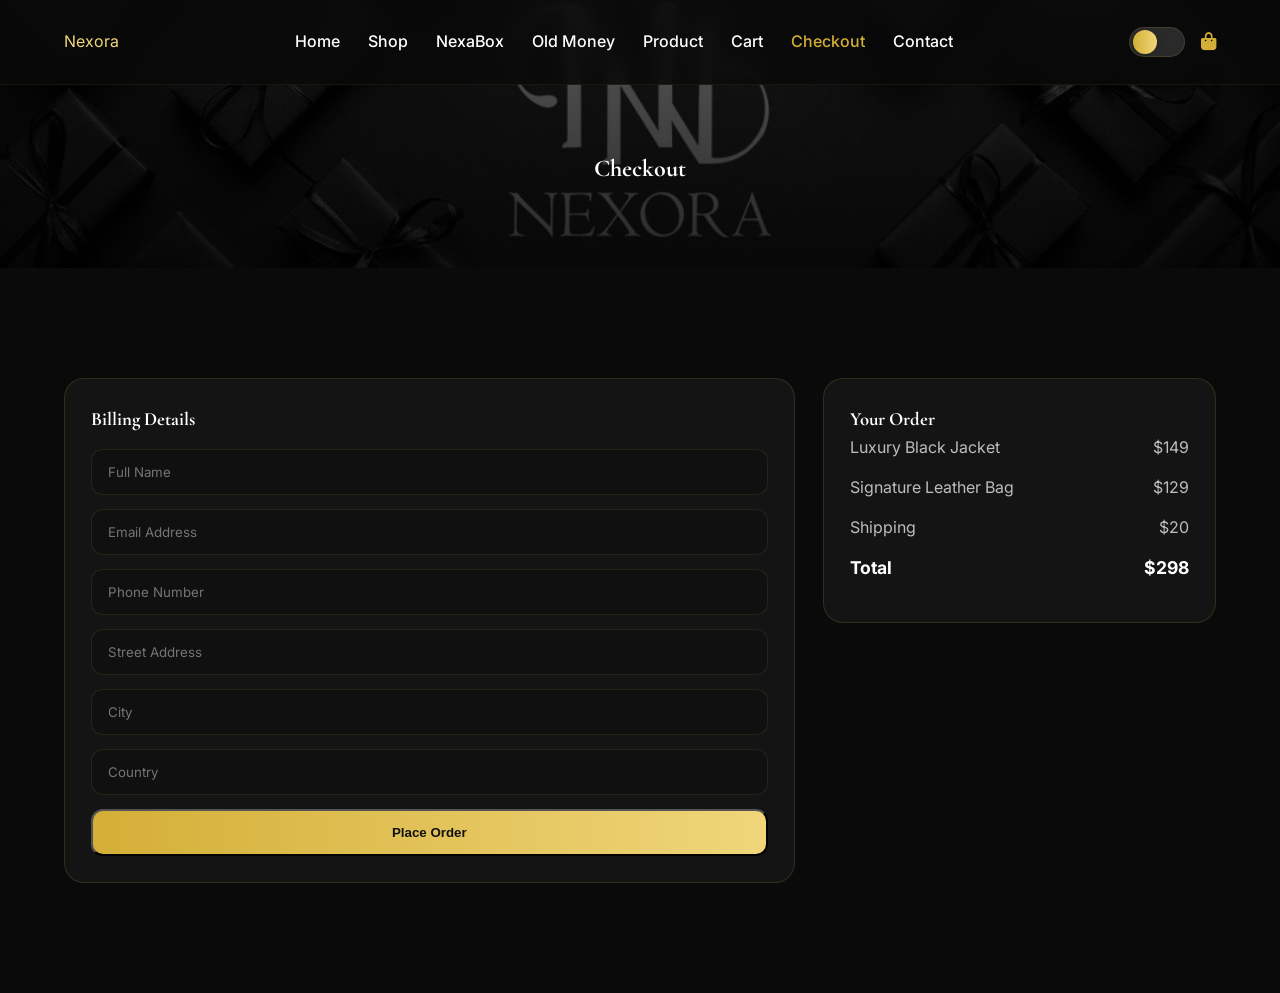
<file: checkout.html>
<!DOCTYPE html>
<html lang="en">
<head>
  <meta charset="UTF-8" />
  <meta name="viewport" content="width=device-width, initial-scale=1.0" />
  <title>Checkout | Nexorapremier</title>
  <link rel="preconnect" href="https://fonts.googleapis.com">
  <link rel="preconnect" href="https://fonts.gstatic.com" crossorigin>
  <link href="https://fonts.googleapis.com/css2?family=Cormorant+Garamond:wght@500;600;700&family=Inter:wght@300;400;500;600;700&display=swap" rel="stylesheet">
  <link rel="stylesheet" href="https://cdnjs.cloudflare.com/ajax/libs/font-awesome/6.5.2/css/all.min.css" />
  <link rel="stylesheet" href="style.css" />
</head>
<body>
  <header class="header">
    <nav class="navbar container">
      <a href="index.html" class="brand">Nexora</a>
      <button class="menu-toggle" id="menuToggle">
        <i class="fa-solid fa-bars"></i>
      </button>
      <ul class="nav-links" id="navLinks">
        <li><a href="index.html">Home</a></li>
        <li><a href="shop.html">Shop</a></li>
        <li><a href="nexabox.html">NexaBox</a></li>
        <li><a href="oldmoney.html">Old Money</a></li>
        <li><a href="product.html">Product</a></li>
        <li><a href="cart.html">Cart</a></li>
        <li><a href="checkout.html" class="active">Checkout</a></li>
        <li><a href="contact.html">Contact</a></li>
      </ul>
      <div class="nav-icons">
  <button id="themeToggle" class="theme-switch" aria-label="Toggle theme">
  <span class="theme-switch-track">
    <span class="theme-switch-thumb"></span>
  </span>
</button>

  <a href="cart.html" aria-label="Cart">
    <i class="fa-solid fa-bag-shopping"></i>
  </a>
</div>
    </nav>
  </header>

  <section class="page-hero small-page-hero">
    <div class="container reveal">
      <h1>Checkout</h1>
    </div>
  </section>

  <section class="section">
    <div class="container checkout-layout">
      <form class="checkout-form reveal">
        <h3>Billing Details</h3>
        <input type="text" placeholder="Full Name" required>
        <input type="email" placeholder="Email Address" required>
        <input type="text" placeholder="Phone Number" required>
        <input type="text" placeholder="Street Address" required>
        <input type="text" placeholder="City" required>
        <input type="text" placeholder="Country" required>
        <button type="submit" class="btn btn-primary full-btn">Place Order</button>
      </form>

      <div class="cart-summary reveal">
        <h3>Your Order</h3>
        <p>Luxury Black Jacket <span>$149</span></p>
        <p>Signature Leather Bag <span>$129</span></p>
        <p>Shipping <span>$20</span></p>
        <p class="total">Total <span>$298</span></p>
      </div>
    </div>
  </section>

  <script src="script.js"></script>
</body>
</html>
</file>
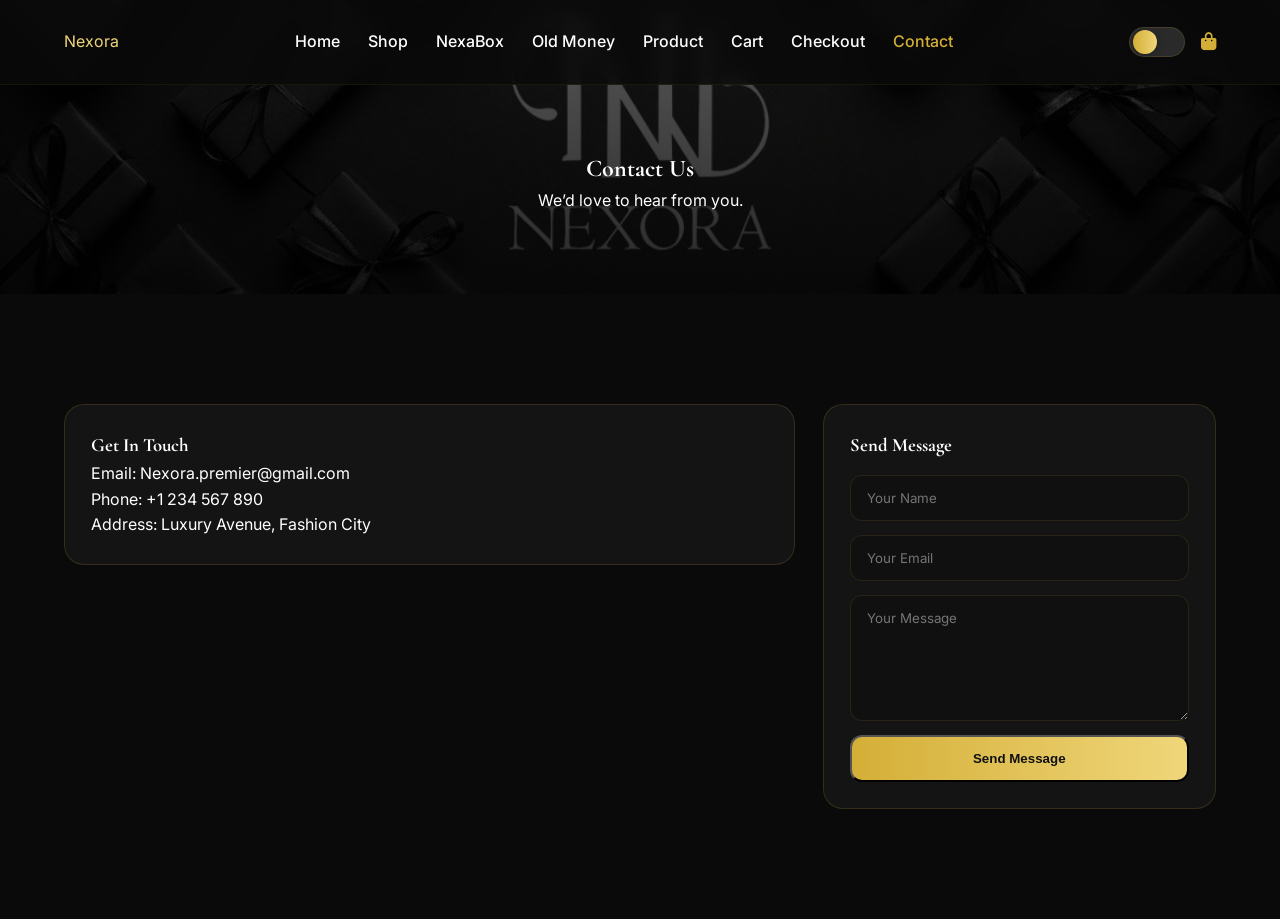
<file: contact.html>
<!DOCTYPE html>
<html lang="en">
<head>
  <meta charset="UTF-8" />
  <meta name="viewport" content="width=device-width, initial-scale=1.0" />
  <title>Contact | Nexorapremier</title>
  <link rel="preconnect" href="https://fonts.googleapis.com">
  <link rel="preconnect" href="https://fonts.gstatic.com" crossorigin>
  <link href="https://fonts.googleapis.com/css2?family=Cormorant+Garamond:wght@500;600;700&family=Inter:wght@300;400;500;600;700&display=swap" rel="stylesheet">
  <link rel="stylesheet" href="https://cdnjs.cloudflare.com/ajax/libs/font-awesome/6.5.2/css/all.min.css" />
  <link rel="stylesheet" href="style.css" />
</head>
<body>
  <header class="header">
    <nav class="navbar container">
      <a href="index.html" class="brand">Nexora</a>
      <button class="menu-toggle" id="menuToggle">
        <i class="fa-solid fa-bars"></i>
      </button>
      <ul class="nav-links" id="navLinks">
        <li><a href="index.html">Home</a></li>
        <li><a href="shop.html">Shop</a></li>
        <li><a href="nexabox.html">NexaBox</a></li>
        <li><a href="oldmoney.html">Old Money</a></li>
        <li><a href="product.html">Product</a></li>
        <li><a href="cart.html">Cart</a></li>
        <li><a href="checkout.html">Checkout</a></li>
        <li><a href="contact.html" class="active">Contact</a></li>
      </ul>
      <div class="nav-icons">
  <button id="themeToggle" class="theme-switch" aria-label="Toggle theme">
  <span class="theme-switch-track">
    <span class="theme-switch-thumb"></span>
  </span>
</button>

  <a href="cart.html" aria-label="Cart">
    <i class="fa-solid fa-bag-shopping"></i>
  </a>
</div>
    </nav>
  </header>

  <section class="page-hero small-page-hero">
    <div class="container reveal">
      <h1>Contact Us</h1>
      <p>We’d love to hear from you.</p>
    </div>
  </section>

  <section class="section">
    <div class="container contact-layout">
      <div class="contact-box reveal">
        <h3>Get In Touch</h3>
        <p>Email: Nexora.premier@gmail.com</p>
        <p>Phone: +1 234 567 890</p>
        <p>Address: Luxury Avenue, Fashion City</p>
      </div>

      <form class="checkout-form reveal">
        <h3>Send Message</h3>
        <input type="text" placeholder="Your Name" required>
        <input type="email" placeholder="Your Email" required>
        <textarea rows="6" placeholder="Your Message"></textarea>
        <button type="submit" class="btn btn-primary full-btn">Send Message</button>
      </form>
    </div>
  </section>

  <script src="script.js"></script>
</body>
</html>
</file>
<file: style.css>
:root {
  --bg: #0a0a0a;
  --bg-soft: #111111;
  --card: #141414;
  --text: #ffffff;
  --muted: #bdbdbd;
  --gold: #d4af37;
  --gold-soft: #f0d67a;
  --border: rgba(212, 175, 55, 0.16);
  --header-bg: rgba(10, 10, 10, 0.85);
  --input-bg: #101010;
  --overlay-dark: rgba(0, 0, 0, 0.65);
  --overlay-dark-2: rgba(0, 0, 0, 0.84);
  --menu-bg: #0d0d0d;
  --menu-border: rgba(255, 255, 255, 0.06);
  --card-btn-bg: #1c1c1c;
  --card-btn-text: #ffffff;
}

body.light-mode {
  --bg: #f8f6f1;
  --bg-soft: #ffffff;
  --card: #ffffff;
  --text: #111111;
  --muted: #555555;
  --gold: #b68b1e;
  --gold-soft: #c89d2c;
  --border: rgba(182, 139, 30, 0.18);
  --header-bg: rgba(255, 255, 255, 0.96);
  --input-bg: #f1ede4;
  --overlay-dark: rgba(255, 255, 255, 0.50);
  --overlay-dark-2: rgba(255, 255, 255, 0.76);
  --menu-bg: #ffffff;
  --menu-border: rgba(182, 139, 30, 0.18);
  --card-btn-bg: #f3ede0;
  --card-btn-text: #111111;
}

* {
  margin: 0;
  padding: 0;
  box-sizing: border-box;
}

html {
  scroll-behavior: smooth;
}

body {
  font-family: "Inter", sans-serif;
  background: var(--bg);
  color: var(--text);
  line-height: 1.6;
}

img {
  max-width: 100%;
  display: block;
}

a {
  text-decoration: none;
}

.container {
  width: 90%;
  max-width: 1240px;
  margin: 0 auto;
}

/* Header */
.header {
  position: fixed;
  inset: 0 0 auto 0;
  z-index: 999;
  background: var(--header-bg);
  backdrop-filter: blur(10px);
  border-bottom: 1px solid rgba(212, 175, 55, 0.08);
}

.navbar {
  min-height: 84px;
  display: flex;
  align-items: center;
  justify-content: space-between;
  gap: 18px;
}

.brand {
  display: flex;
  align-items: center;
  gap: 10px;
  color: var(--gold-soft);
  flex-shrink: 0;
}

.logo {
  width: 48px;
  height: 48px;
  object-fit: contain;
  border-radius: 10px;
  flex-shrink: 0;
  background: #111111;
  padding: 4px;
}

body.light-mode .logo {
  background: #ffffff;
  border: 1px solid rgba(182, 139, 30, 0.2);
  box-shadow: 0 2px 10px rgba(0, 0, 0, 0.06);
}

.brand span {
  font-family: "Cormorant Garamond", serif;
  font-size: 1.8rem;
  font-weight: 700;
  color: var(--gold);
  letter-spacing: 0.5px;
  line-height: 1;
}

.nav-links {
  list-style: none;
  display: flex;
  gap: 28px;
}

.nav-links a {
  color: var(--text);
  font-weight: 500;
  transition: 0.3s ease;
}

.nav-links a:hover,
.nav-links a.active {
  color: var(--gold);
}

body.light-mode .nav-links a {
  color: #222222;
}

body.light-mode .nav-links a:hover,
body.light-mode .nav-links a.active {
  color: var(--gold);
}

.nav-icons {
  display: flex;
  align-items: center;
  gap: 16px;
}

.nav-icons a {
  color: var(--gold);
  font-size: 1.1rem;
}

.theme-switch {
  background: transparent;
  border: none;
  cursor: pointer;
  padding: 0;
  display: inline-flex;
  align-items: center;
}

.theme-switch-track {
  width: 56px;
  height: 30px;
  border-radius: 999px;
  background: #2a2a2a;
  border: 1px solid var(--border);
  position: relative;
  transition: 0.3s ease;
  display: inline-block;
}

.theme-switch-thumb {
  width: 24px;
  height: 24px;
  border-radius: 50%;
  background: linear-gradient(90deg, var(--gold), var(--gold-soft));
  position: absolute;
  top: 2px;
  left: 3px;
  transition: 0.3s ease;
  box-shadow: 0 2px 8px rgba(0, 0, 0, 0.2);
}

body.light-mode .theme-switch-track {
  background: #e8dcc0;
}

body.light-mode .theme-switch-thumb {
  left: 27px;
}

.menu-toggle {
  display: none;
  background: transparent;
  border: none;
  color: var(--text);
  font-size: 1.3rem;
  cursor: pointer;
}

/* Hero */
.hero,
.page-hero {
  position: relative;
  background:
    linear-gradient(var(--overlay-dark), var(--overlay-dark-2)),
    url("assets/hero.jpg") center/cover no-repeat;
}

.hero {
  min-height: 100vh;
  display: flex;
  align-items: center;
  padding-top: 120px;
}

.small-page-hero {
  padding: 150px 0 80px;
  text-align: center;
}

.hero-overlay {
  position: absolute;
  inset: 0;
  background: radial-gradient(circle at top right, rgba(212, 175, 55, 0.16), transparent 40%);
}

.hero-content,
.page-hero .container {
  position: relative;
  z-index: 2;
  text-align: center;
}

.sub-title,
.section-tag {
  display: inline-block;
  color: var(--gold);
  margin-bottom: 10px;
  font-weight: 600;
  letter-spacing: 0.6px;
}

.hero h1,
.page-hero h1,
.section-head h2,
.product-details h2,
.contact-box h3,
.checkout-form h3,
.cart-summary h3,
.nexabox-content h3,
.info-box h3,
.nexabox-cta h2 {
  font-family: "Cormorant Garamond", serif;
}

.hero h1 {
  font-size: clamp(3rem, 7vw, 5.8rem);
  line-height: 1;
  margin-bottom: 18px;
}

.hero p {
  max-width: 720px;
  margin: 0 auto 30px;
  color: var(--muted);
  font-size: 1.05rem;
}

.hero-buttons {
  display: flex;
  justify-content: center;
  gap: 16px;
  flex-wrap: wrap;
  margin-bottom: 48px;
}

.btn,
.card-btn {
  display: inline-flex;
  align-items: center;
  justify-content: center;
  border-radius: 12px;
  transition: 0.35s ease;
  font-weight: 600;
  cursor: pointer;
}

.btn {
  padding: 14px 28px;
}

.btn-primary {
  background: linear-gradient(90deg, var(--gold), var(--gold-soft));
  color: #111111;
}

.btn-primary:hover {
  transform: translateY(-3px);
}

.btn-outline {
  border: 1px solid rgba(255, 255, 255, 0.18);
  color: #ffffff;
}

body.light-mode .btn-outline {
  border-color: rgba(182, 139, 30, 0.25);
  color: #222222;
}

.btn-outline:hover {
  border-color: var(--gold);
  color: var(--gold);
}

.hero-stats {
  display: grid;
  grid-template-columns: repeat(3, 1fr);
  gap: 22px;
}

.stat-card {
  background: rgba(255, 255, 255, 0.03);
  border: 1px solid var(--border);
  padding: 28px 20px;
  border-radius: 18px;
  backdrop-filter: blur(6px);
}

body.light-mode .stat-card {
  background: rgba(255, 255, 255, 0.7);
}

.stat-card h3 {
  font-size: 2rem;
  color: var(--gold);
  margin-bottom: 6px;
}

/* Sections */
.section {
  padding: 110px 0;
}

.section-head {
  text-align: center;
  max-width: 760px;
  margin: 0 auto 54px;
}

.section-head h2 {
  font-size: clamp(2rem, 4vw, 3rem);
  margin-bottom: 12px;
}

/* Categories */
.categories-grid,
.products-grid,
.testimonial-grid,
.nexabox-grid,
.nexabox-info-grid {
  display: grid;
  gap: 24px;
}

.categories-grid {
  grid-template-columns: repeat(3, 1fr);
}

.category-card,
.product-card,
.testimonial-card,
.contact-box,
.cart-summary,
.checkout-form,
.cart-table,
.product-image,
.product-details,
.nexabox-card,
.info-box,
.nexabox-cta {
  background: var(--card);
  border: 1px solid var(--border);
  border-radius: 20px;
}

.category-card {
  overflow: hidden;
  position: relative;
}

.category-card img {
  width: 100%;
  height: 360px;
  object-fit: cover;
  transition: 0.35s ease;
}

.category-card:hover img {
  transform: scale(1.05);
}

.category-content {
  position: absolute;
  inset: auto 0 0 0;
  padding: 22px;
  background: linear-gradient(to top, rgba(0, 0, 0, 0.8), transparent);
}

.category-content h3 {
  font-size: 1.6rem;
  font-family: "Cormorant Garamond", serif;
}

/* Products */
.products-grid {
  grid-template-columns: repeat(4, 1fr);
}

.product-card {
  overflow: hidden;
  transition: 0.35s ease;
}

.product-card:hover,
.nexabox-card:hover {
  transform: translateY(-8px);
}

.product-card img {
  width: 100%;
  height: 320px;
  object-fit: cover;
}

.product-info {
  padding: 22px;
}

.product-info h3 {
  font-size: 1.15rem;
  margin-bottom: 8px;
}

.price {
  color: var(--gold);
  font-weight: 700;
  margin-bottom: 14px;
}

.big-price {
  font-size: 1.6rem;
}

.card-btn {
  padding: 12px 18px;
  background: var(--card-btn-bg);
  color: var(--card-btn-text);
  border: 1px solid rgba(212, 175, 55, 0.15);
}

.card-btn:hover {
  color: var(--gold);
  border-color: var(--gold);
}

/* Promo */
.promo-banner {
  padding: 80px 0;
  background:
    linear-gradient(var(--overlay-dark), var(--overlay-dark-2)),
    url("assets/banner.jpg") center/cover no-repeat;
}

.promo-content {
  display: flex;
  align-items: center;
  justify-content: space-between;
  gap: 22px;
  flex-wrap: wrap;
}

.promo-content h2 {
  font-size: clamp(2rem, 4vw, 3.2rem);
  font-family: "Cormorant Garamond", serif;
}

/* Testimonials */
.testimonial-grid {
  grid-template-columns: repeat(3, 1fr);
}

.testimonial-card {
  padding: 28px;
}

.testimonial-card p {
  color: var(--muted);
  margin-bottom: 16px;
}

.testimonial-card h4 {
  color: var(--gold);
}

/* Layout pages */
.product-layout,
.cart-layout,
.checkout-layout,
.contact-layout {
  display: grid;
  gap: 28px;
}

.product-layout {
  grid-template-columns: 1fr 1fr;
  align-items: start;
}

.product-image {
  padding: 18px;
}

.product-image img {
  width: 100%;
  border-radius: 14px;
  height: 520px;
  object-fit: cover;
}

.product-details {
  padding: 30px;
}

.product-details p {
  color: var(--muted);
  margin-bottom: 14px;
}

.product-actions {
  display: flex;
  gap: 14px;
  margin-top: 20px;
  flex-wrap: wrap;
}

.qty-input,
.cart-item input,
.checkout-form input,
.checkout-form textarea {
  background: var(--input-bg);
  color: var(--text);
  border: 1px solid rgba(212, 175, 55, 0.12);
  border-radius: 12px;
  padding: 14px 16px;
  font-family: inherit;
}

.qty-input {
  width: 90px;
}

.cart-layout,
.checkout-layout,
.contact-layout {
  grid-template-columns: 1.3fr 0.7fr;
  align-items: start;
}

.cart-table,
.contact-box,
.cart-summary,
.checkout-form {
  padding: 26px;
}

.cart-item {
  display: grid;
  grid-template-columns: 90px 1fr 90px;
  align-items: center;
  gap: 16px;
  padding: 16px 0;
  border-bottom: 1px solid rgba(255, 255, 255, 0.06);
}

body.light-mode .cart-item {
  border-bottom: 1px solid rgba(0, 0, 0, 0.06);
}

.cart-item:last-child {
  border-bottom: none;
}

.cart-item img {
  width: 90px;
  height: 100px;
  object-fit: cover;
  border-radius: 10px;
}

.cart-summary p {
  display: flex;
  justify-content: space-between;
  margin-bottom: 14px;
  color: var(--muted);
}

.cart-summary .total {
  color: var(--text);
  font-weight: 700;
  font-size: 1.1rem;
}

.checkout-form {
  display: grid;
  gap: 14px;
}

.full-btn {
  width: 100%;
}

/* NexaBox */
.nexabox-hero {
  background:
    linear-gradient(var(--overlay-dark), var(--overlay-dark-2)),
    url("assets/NexaBox-banner.jpg") center/cover no-repeat;
}

.nexabox-grid {
  grid-template-columns: repeat(2, 1fr);
}

.nexabox-card {
  overflow: hidden;
  transition: 0.35s ease;
}

.nexabox-card img {
  width: 100%;
  height: 360px;
  object-fit: cover;
}

.nexabox-content {
  padding: 24px;
}

.nexabox-content h3 {
  font-size: 2rem;
  margin-bottom: 10px;
}

.nexabox-content p {
  color: var(--muted);
  margin-bottom: 18px;
}

.nexabox-info-grid {
  grid-template-columns: repeat(3, 1fr);
}

.info-box {
  padding: 28px 24px;
  text-align: center;
}

.info-box i {
  font-size: 2rem;
  color: var(--gold);
  margin-bottom: 16px;
}

.info-box h3 {
  font-size: 1.8rem;
  margin-bottom: 10px;
}

.info-box p {
  color: var(--muted);
}

.nexabox-cta {
  text-align: center;
  padding: 50px 30px;
}

.nexabox-cta h2 {
  font-size: clamp(2rem, 4vw, 3rem);
  margin-bottom: 12px;
}

.nexabox-cta p {
  max-width: 700px;
  margin: 0 auto 24px;
  color: var(--muted);
}

/* Footer */
.footer {
  padding: 30px 0;
  border-top: 1px solid rgba(212, 175, 55, 0.08);
}

.footer-wrap {
  display: flex;
  justify-content: space-between;
  gap: 18px;
  flex-wrap: wrap;
}

.footer-links,
.footer-socials {
  display: flex;
  gap: 16px;
  align-items: center;
  flex-wrap: wrap;
}

.footer-links a,
.footer-socials a {
  color: var(--muted);
}

.footer-socials a:hover,
.footer-links a:hover {
  color: var(--gold);
}

/* Reveal */
.reveal {
  opacity: 0;
  transform: translateY(40px);
  transition: 0.8s ease;
}

.reveal.active {
  opacity: 1;
  transform: translateY(0);
}

/* Old Money */
.oldmoney-hero {
  position: relative;
  min-height: 100vh;   /* 🔥 FULL SCREEN HEIGHT */
  display: flex;
  align-items: center;
  justify-content: center;
  text-align: center;
  overflow: hidden;

  background: url("assets/banner.jpg") center/cover no-repeat;
}

/* DARK OVERLAY (keeps text readable) */
.oldmoney-hero::before {
  content: "";
  position: absolute;
  inset: 0;
  background: linear-gradient(
    rgba(0, 0, 0, 0.75),
    rgba(0, 0, 0, 0.85)
  );
  z-index: 1;
}

/* CONTENT ABOVE IMAGE */
.oldmoney-hero .container {
  position: relative;
  z-index: 2;
}
.oldmoney-grid {
  display: grid;
  grid-template-columns: repeat(3, 1fr);
  gap: 24px;
}

.oldmoney-card {
  background: var(--card);
  border: 1px solid var(--border);
  border-radius: 20px;
  overflow: hidden;
  transition: 0.35s ease;
}

.oldmoney-card:hover {
  transform: translateY(-8px);
}

.oldmoney-card img {
  width: 100%;
  height: 380px;
  object-fit: cover;
}

.oldmoney-content {
  padding: 24px;
}

.oldmoney-content h3 {
  font-family: "Cormorant Garamond", serif;
  font-size: 2rem;
  margin-bottom: 10px;
}

.oldmoney-content p {
  color: var(--muted);
  margin-bottom: 18px;
}

.oldmoney-info-grid {
  display: grid;
  grid-template-columns: repeat(3, 1fr);
  gap: 24px;
}

.oldmoney-cta {
  text-align: center;
  padding: 50px 30px;
  border-radius: 20px;
  background: var(--card);
  border: 1px solid var(--border);
}
.oldmoney-hero h1 {
  text-shadow: 0 0 20px rgba(212, 175, 55, 0.2);
}

.oldmoney-cta h2 {
  font-family: "Cormorant Garamond", serif;
  font-size: clamp(2rem, 4vw, 3rem);
  margin-bottom: 12px;
}

.oldmoney-cta p {
  max-width: 700px;
  margin: 0 auto 24px;
  color: var(--muted);
}
.oldmoney-hero {
  animation: zoomBg 12s ease-in-out infinite alternate;
}

@keyframes zoomBg {
  0% { background-size: 100%; }
  100% { background-size: 110%; }
}
/* Responsive */
@media (max-width: 1100px) {
  .products-grid {
    grid-template-columns: repeat(2, 1fr);
  }

  .categories-grid,
  .testimonial-grid,
  .product-layout,
  .cart-layout,
  .checkout-layout,
  .contact-layout,
  .nexabox-grid,
  .nexabox-info-grid 
  .oldmoney-grid,
  .oldmoney-info-grid {
  grid-template-columns: 1fr;
}
   
  .hero-stats {
    grid-template-columns: 1fr;
  }
}

@media (max-width: 860px) {
  .menu-toggle {
    display: block;
  }

  .nav-links {
    position: absolute;
    top: 84px;
    left: 0;
    width: 100%;
    background: var(--menu-bg);
    flex-direction: column;
    padding: 16px 5%;
    display: none;
    border-top: 1px solid var(--menu-border);
  }

  .nav-links.show {
    display: flex;
  }

  .brand span {
    font-size: 1.4rem;
  }

  .logo {
    width: 42px;
    height: 42px;
  }
}

@media (max-width: 580px) {
  .products-grid,
  .categories-grid,
  .testimonial-grid,
  .nexabox-grid,
  .nexabox-info-grid {
    grid-template-columns: 1fr;
  }

  .hero h1 {
    font-size: 2.8rem;
  }

  .section {
    padding: 85px 0;
  }

  .brand span {
    font-size: 1.2rem;
  }

  .logo {
    width: 38px;
    height: 38px;
  }

  .product-image img {
    height: 360px;
  }

  .cart-item {
    grid-template-columns: 1fr;
  }
}
</file>
